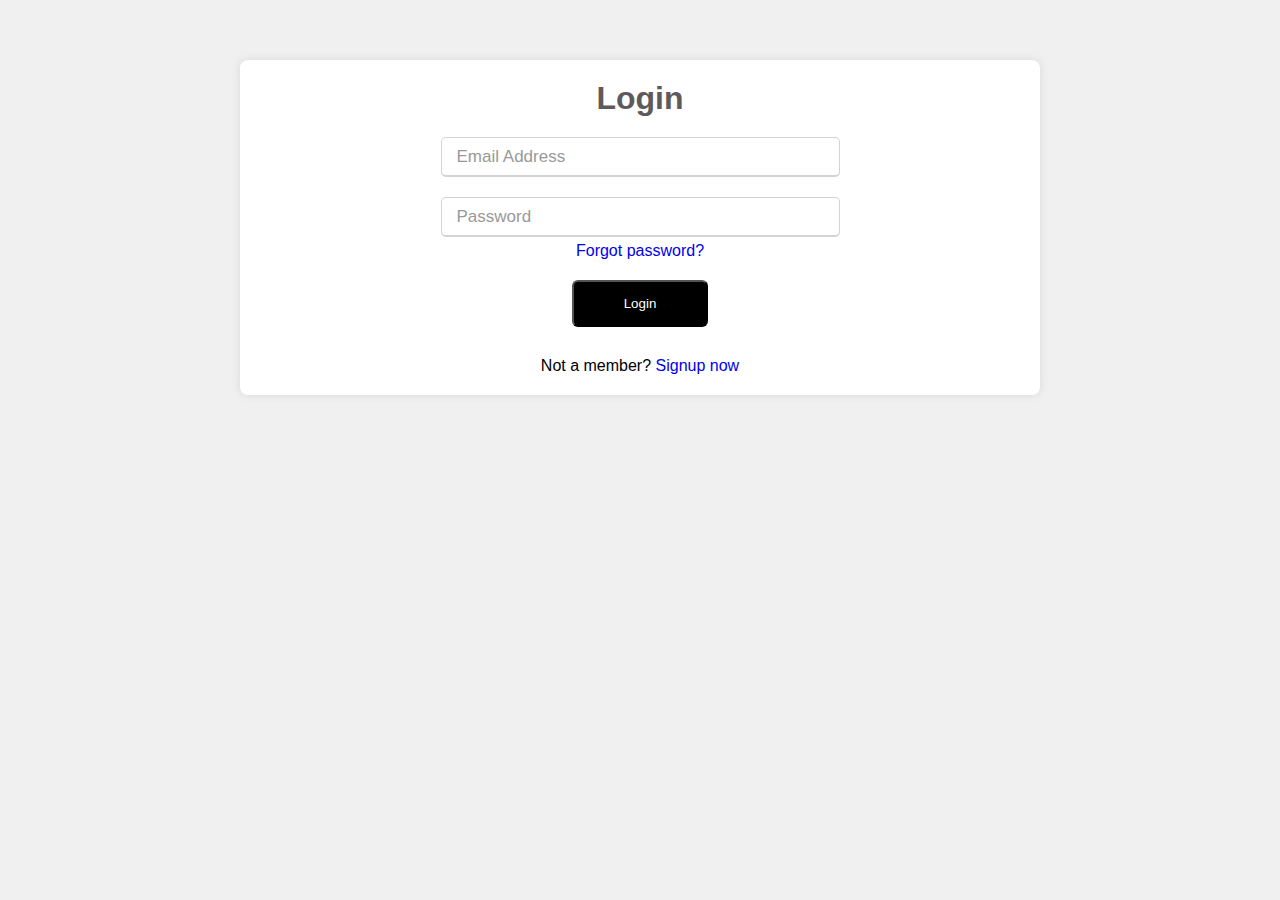
<file: project task management application/index.html>
<!DOCTYPE html>
<html lang="en">
  <head>
    <meta charset="UTF-8" />
    <meta name="viewport" content="width=device-width, initial-scale=1.0" />
    <title>Login</title>
    <link rel="stylesheet" href="style.css" />
  </head>
  <body>
    <center>
      <!-- login -->
      <div class="form-inner">
        <h1>Login</h1>
        <form action="add project.html" class="login" onsubmit="loginSuccess()">
          <div class="field">
            <input type="text" placeholder="Email Address" required />
          </div>
          <div class="field">
            <input type="password" placeholder="Password" required />
          </div>
          <div class="pass-link">
            <a href="#">Forgot password?</a>
          </div>
          <button class="btn">Login</button>

          <div class="signup-link">
            Not a member? <a href="signup.html">Signup now</a>
          </div>
        </form>
      </div>
    </center>

    <script>
      function loginSuccess() {
        alert("Login successful!");

        window.location.href = "add project.html";
      }
    </script>
  </body>
</html>
</file>
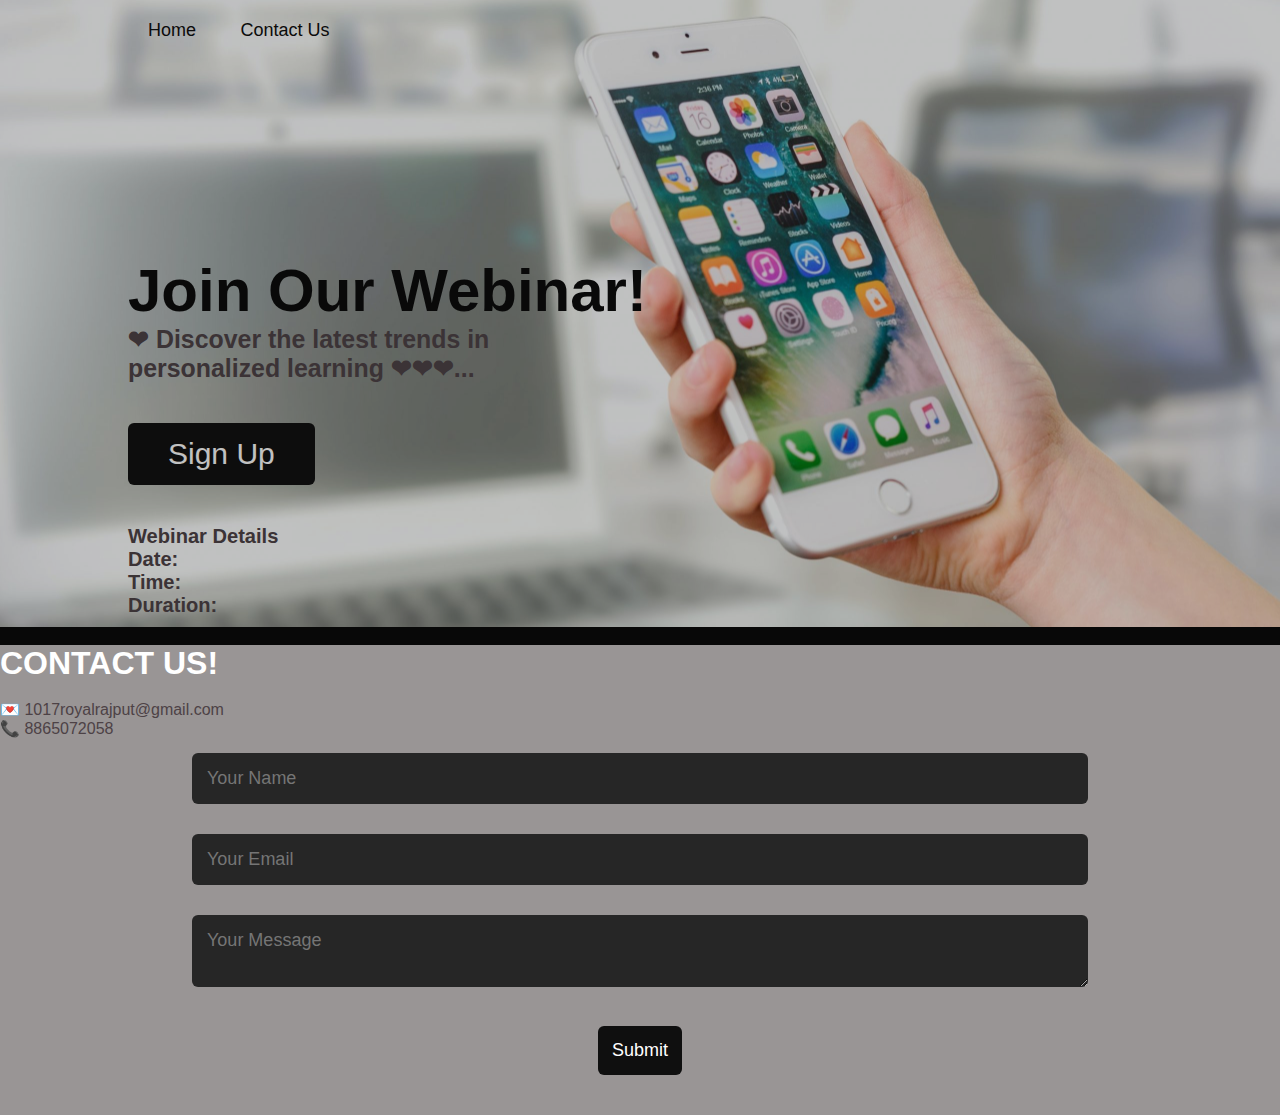
<file: webinar landing page/index.html>
<!DOCTYPE html>
<html>
  <head>
    <title>Webinar Landing Page</title>
    <link rel="stylesheet" type="text/css" href="styles.css" />
  </head>
  <body>
    <div id="header">
      <div class="container">
        <nav>
          <ul id="sidemenu">
            <li><a href="#header">Home</a></li>
            <li><a href="#contact">Contact Us</a></li>

            <i class="fas fa-times" onclick="closemenu()"></i>
          </ul>
          <i class="fas fa-bars" onclick="openmenu()"></i>
        </nav>
        <div class="header-text">
          <h1>
            Join Our Webinar!<span><br /></span></h1>
              <h5>❤ Discover the latest trends in <br>personalized learning ❤❤❤...</h5>
            </span> 
            <a href="registration.html" class="btn btn2">Sign Up</a>

          
          <h6><strong>Webinar Details</strong></h6>
          <h6>Date: <span id="date"></span></h6>
          <h6>Time: <span id="time"></span></h6>
          <h6>Duration: <span id="duration"></span></h6>
        </div>
      </div>
    </div><br>
    <div id="contact">
        <div class="container1"> 
            <div class="conatct-left">
                <h1 class="sub-title">CONTACT US!</h1> <br>
                <div class="con">
                <p>💌 1017royalrajput@gmail.com</p>
                <p>📞 8865072058 </p>
                <div class="conatct-right">
                    <center>
                        <form
                        action="mailto:1017royalrajput@gmail.com"
                        method="post"
                        enctype="text/plain">
                 <input type="text" name="Name" placeholder="Your Name" required>
            
                    <input type="email" name="Email" placeholder="Your Email " required>
                    <textarea type="message"name="Message" rows="2" placeholder="Your Message "required></textarea><br>
                   <button type="submit" class="btn btn2"> Submit</button></center>
                </form>
            </div> 
            </div>   
        </div>
</div>
    <script src="script.js"></script>
  </body>
</html>
</file>
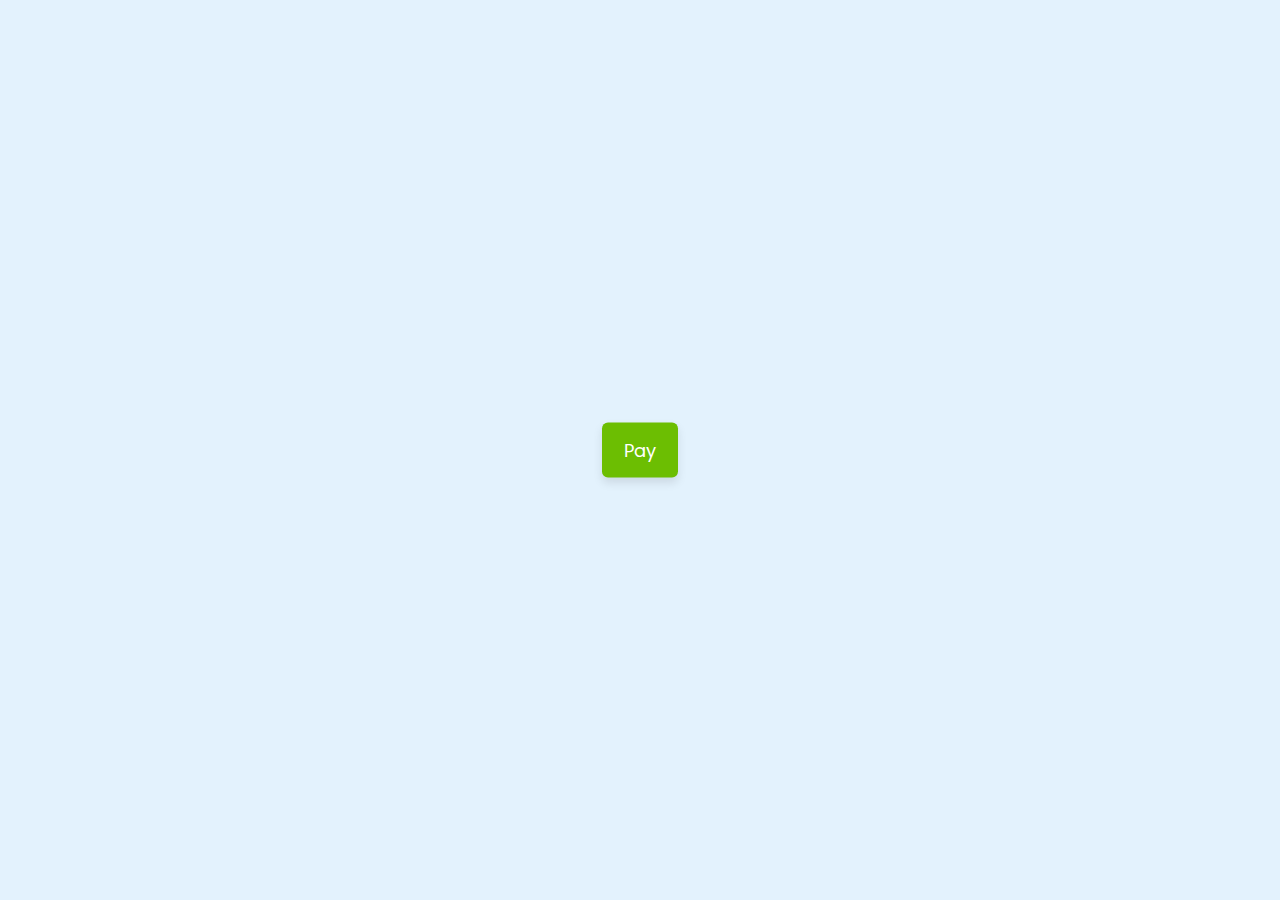
<file: AsteriscTechnocrat_InternshipEcommerceWebsite/popup.html>
<!DOCTYPE html>
<!-- Coding By CodingNepal - codingnepalweb.com -->
<html lang="en">
  <head>
    <meta charset="UTF-8" />
    <meta http-equiv="X-UA-Compatible" content="IE=edge" />
    <meta name="viewport" content="width=device-width, initial-scale=1.0" />
    <title>Popup Box</title>
    <!-- CSS -->
<link rel="stylesheet" type="text/css" href="./css/popup.css">
    <!-- Fontawesome CDN Link -->
    <link rel="stylesheet" href="https://cdnjs.cloudflare.com/ajax/libs/font-awesome/6.2.0/css/all.min.css"/>
  </head>
  <body>
    <section>
      <button class="show-modal">Pay</button>
      <span class="overlay"></span>

      <div class="modal-box">
        <i class="fa-regular fa-circle-check"></i>
        <h2>Thank You!</h2>
        <h3>Your order has been placed successfully.</h3>

        <div class="buttons">
          <button class="close-btn">Ok, Close</button>
          <a href="index.html">
          <button>Back to Home</button>
        </div>
      </div>
    </section>

    <script>
      const section = document.querySelector("section"),
        overlay = document.querySelector(".overlay"),
        showBtn = document.querySelector(".show-modal"),
        closeBtn = document.querySelector(".close-btn");

      showBtn.addEventListener("click", () => section.classList.add("active"));

      overlay.addEventListener("click", () =>
        section.classList.remove("active")
      );

      closeBtn.addEventListener("click", () =>
        section.classList.remove("active")
      );
    </script>
  </body>
</html>
</file>
<file: project task management application/style.css>
* {
  margin: 0;
  padding: 0;
  box-sizing: border-box;
}
body {
  font-family: Arial, sans-serif;
  background-color: #f0f0f0;
}

::selection {
  background: #efd9e3;
  color: #fff;
}
h1 {
  text-align: center;
  color: #5e5a5a;
  font-family: sans-serif;
  font-weight: 700;
}
.form-inner {
  margin-top: 60px;
  margin-bottom: 5px;
  max-width: 800px;
  padding-top: 20px;
  padding-bottom: 20px;
  padding-left: 1px;
  padding-right: 1px;
  background-color: #fff;
  border-radius: 8px;
  box-shadow: 0 0 10px rgba(0, 0, 0, 0.1);
}
.form-inner form {
  width: 50%;
  transition: all 0.6s cubic-bezier(0.68, -0.55, 0.265, 1.55);
  border-color: rgb(109, 99, 99);
  border-width: 3px;
}

.form-inner form .field {
  height: 40px;
  width: 100%;
  margin-top: 20px;
}
.form-inner form .field input {
  height: 100%;
  width: 100%;
  outline: none;
  padding-left: 15px;
  border-radius: 5px;
  border: 1px solid lightgrey;
  border-bottom-width: 2px;
  font-size: 17px;
  transition: all 0.3s ease;
}
.form-inner form .field input:focus {
  border-color: #fc83bb;
  /* box-shadow: inset 0 0 3px #fb6aae; */
}
.form-inner form .field input::placeholder {
  color: #999;
  transition: all 0.3s ease;
}
form .field input:focus::placeholder {
  color: #b3b3b3;
}
.form-inner form .pass-link {
  margin-top: 5px;
}
.form-inner form .signup-link {
  text-align: center;
  margin-top: 30px;
}
.form-inner form .pass-link a,
.form-inner form .signup-link a {
  text-decoration: none;
}
.form-inner form .pass-link a:hover,
.form-inner form .signup-link a:hover {
  text-decoration: underline;
}

/*------*/
.btn {
  display: block;
  margin: 20px auto;
  width: fit-content;
  padding: 14px 50px;
  border-radius: 6px;
  text-decoration: none;
  color: #fff;
  text-align: center;
  background: black;
}
.btn:hover {
  background: #0b3900;
}
</file>
<file: webinar landing page/styles.css>
* {
  margin: 0;
  padding: 0;
  font-family: "poppins", sans-serif;
  box-sizing: border-box;
}
html {
  scroll-behavior: smooth;
}
body {
  background: #080808;
  color: #fff;
}

#header {
  width: 100%;
  height: 100vh;
  background-image: url(homebg.jpg);
  width: 100%;
  height: 100%;
  background-size: cover;
  background-position: center;
  background-size: cover;
  opacity: 0.75;
}
.container {
  padding: 10px 10%;
}

nav {
  display: flex;
  align-items: left;
  justify-content: space-between;
  flex-wrap: wrap;
}

nav ul li {
  display: inline-block;
  list-style: none;
  margin: 10px 20px;
}
nav ul li a {
  color: #0c0c0c;
  text-decoration: none;
  font-size: 18px;
  position: relative;
}
nav ul li a::after {
  content: "";
  width: 0;
  height: 3px;
  background: #ff004f;
  position: absolute;
  left: 0;
  bottom: -6px;
  transition: 0.5s;
}
nav ul li a:hover::after {
  width: 100%;
}
.header-text {
  margin-top: 20%;
  font-size: 30px;
}
.header-text h1 {
  margin-top: 20px;
  font-size: 60px;
  color: #0a0a0a;
  font-weight: 700;
}
.header-text h5 {
  color: #4d4246;
}
.header-text h6,
p {
  color: #4d4246;
}
/*--button--*/
.btn {
  display: block;
  margin: 20px auto;
  width: fit-content;
  border: 1px solid #ff004f;
  padding: 10px 20px;
  border-radius: 4px;
  text-decoration: none;
  color: hsl(0, 0%, 100%);
}

.btn.btn2 {
  display: inline-block;
  background: #0c0c0c;
}
.btn {
  display: block;
  margin: 40px auto;
  width: fit-content;
  border: 1px #ff004f;
  padding: 14px 40px;
  border-radius: 6px;
  text-decoration: none;
  color: #fff;
}

.btn.btn2 {
  display: inline-block;
  background: #0f0f0f;
}
/*contact*/
.conatct-left {
  flex-basis: 35%;
}
.container1 {
  background-color: #999595;
  width: auto;
}
.conatct-right {
  flex-basis: 100%;
}
.conatct-right form {
  width: 100%;
}
form input,
form textarea {
  border: 0;
  outline: none;
  width: 70%;
  background: #262626;
  padding: 15px;
  margin: 15px 0;
  color: #fff;
  font-size: 18px;
  border-radius: 6px;
}
form .btn2 {
  padding: 14px;
  font-size: 18px;
  margin-top: 20px;
  cursor: pointer;
}
</file>
<file: AsteriscTechnocrat_InternshipEcommerceWebsite/css/popup.css>
/* Google Fonts - Poppins */
@import url("https://fonts.googleapis.com/css2?family=Poppins:wght@300;400;500;600&display=swap");

* {
  margin: 0;
  padding: 0;
  box-sizing: border-box;
  font-family: "Poppins", sans-serif;
}
section {
  position: fixed;
  height: 100%;
  width: 100%;
  background: #e3f2fd;
}
button {
  font-size: 18px;
  font-weight: 400;
  color: #fff;
  padding: 14px 22px;
  border: none;
  background: #6cbe02;
  border-radius: 6px;
  cursor: pointer;
}
button:hover {
  background-color: #6cbe02;
}
button.show-modal,
.modal-box {
  position: fixed;
  left: 50%;
  top: 50%;
  transform: translate(-50%, -50%);
  box-shadow: 0 5px 10px rgba(0, 0, 0, 0.1);
}
section.active .show-modal {
  display: none;
}
.overlay {
  position: fixed;
  height: 100%;
  width: 100%;
  background: rgba(0, 0, 0, 0.3);
  opacity: 0;
  pointer-events: none;
}
section.active .overlay {
  opacity: 1;
  pointer-events: auto;
}
.modal-box {
  display: flex;
  flex-direction: column;
  align-items: center;
  max-width: 380px;
  width: 100%;
  padding: 30px 20px;
  border-radius: 24px;
  background-color: #fff;
  opacity: 0;
  pointer-events: none;
  transition: all 0.3s ease;
  transform: translate(-50%, -50%) scale(1.2);
}
section.active .modal-box {
  opacity: 1;
  pointer-events: auto;
  transform: translate(-50%, -50%) scale(1);
}
.modal-box i {
  font-size: 70px;
  color: #6cbe02;
}
.modal-box h2 {
  margin-top: 20px;
  font-size: 25px;
  font-weight: 500;
  color: #333;
}
.modal-box h3 {
  font-size: 16px;
  font-weight: 400;
  color: #333;
  text-align: center;
}
.modal-box .buttons {
  margin-top: 25px;
}
.modal-box button {
  font-size: 14px;
  padding: 6px 12px;
  margin: 0 10px;
}
</file>
